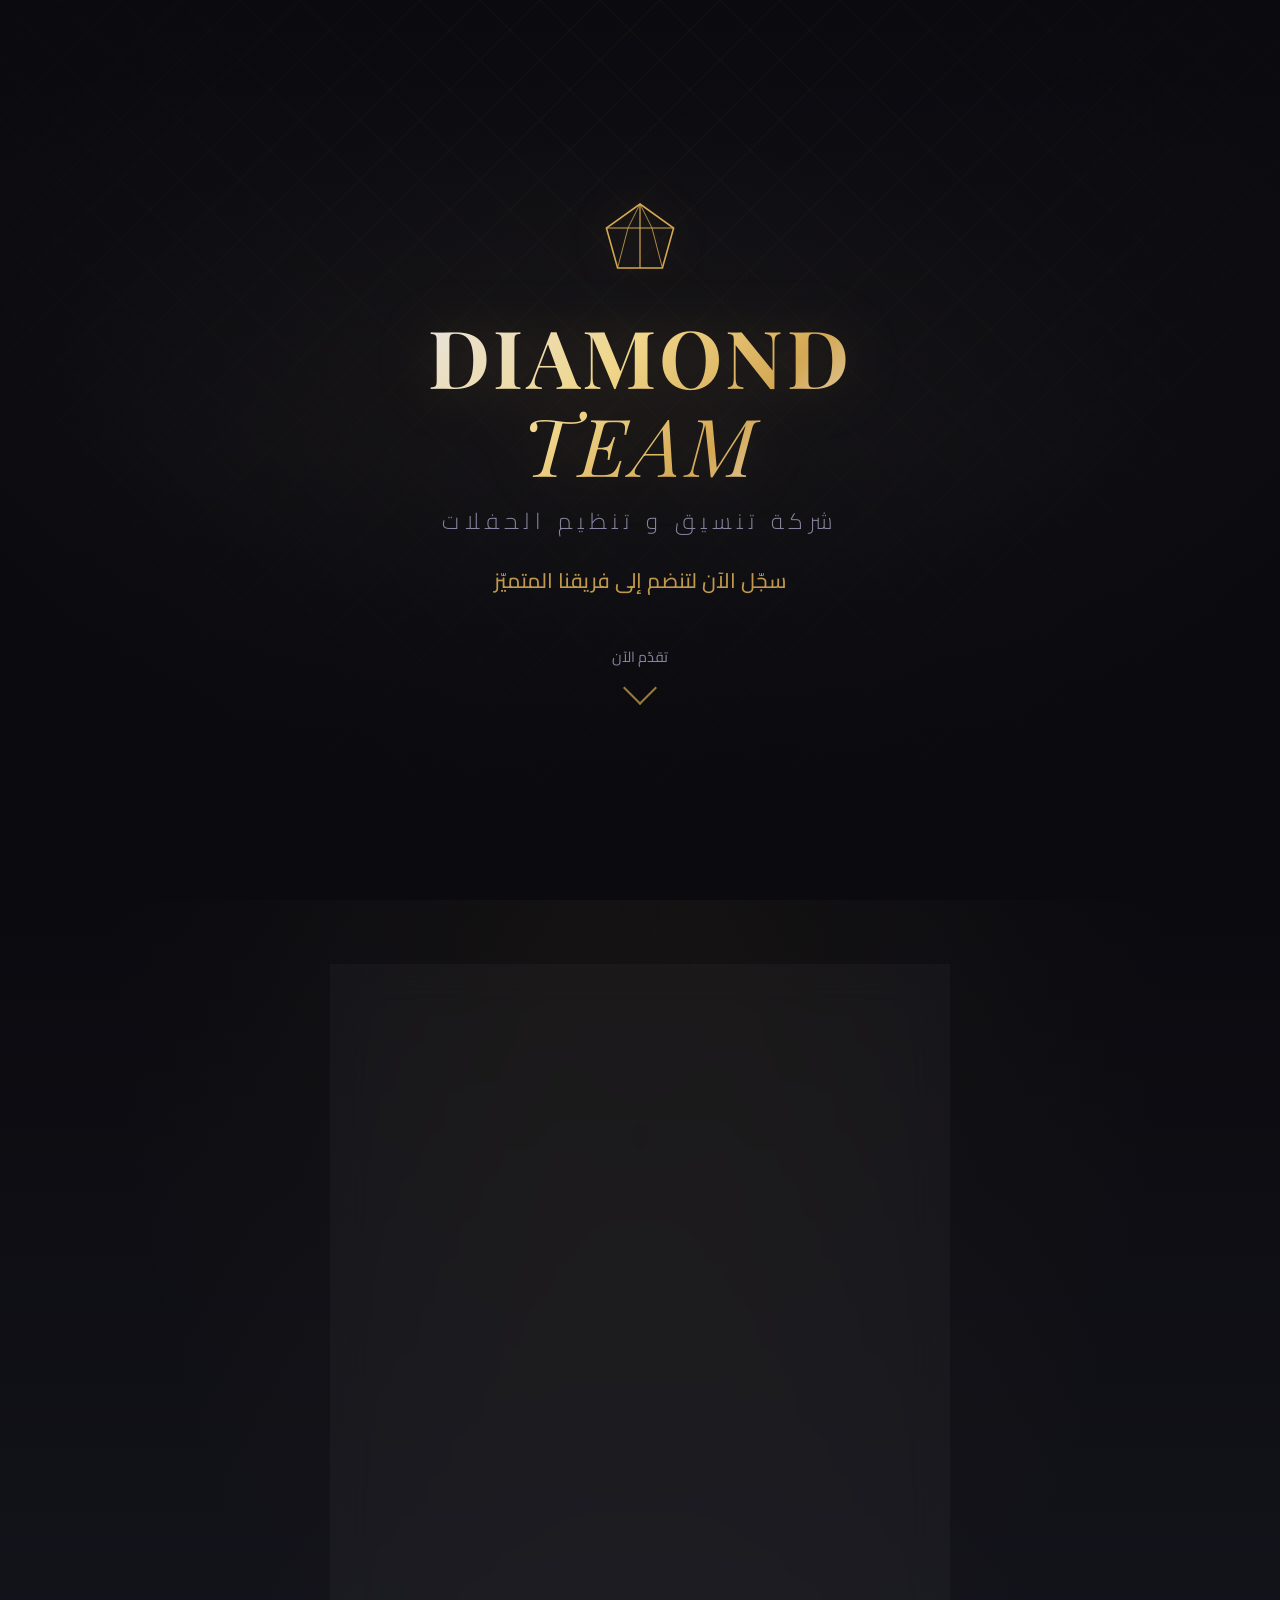
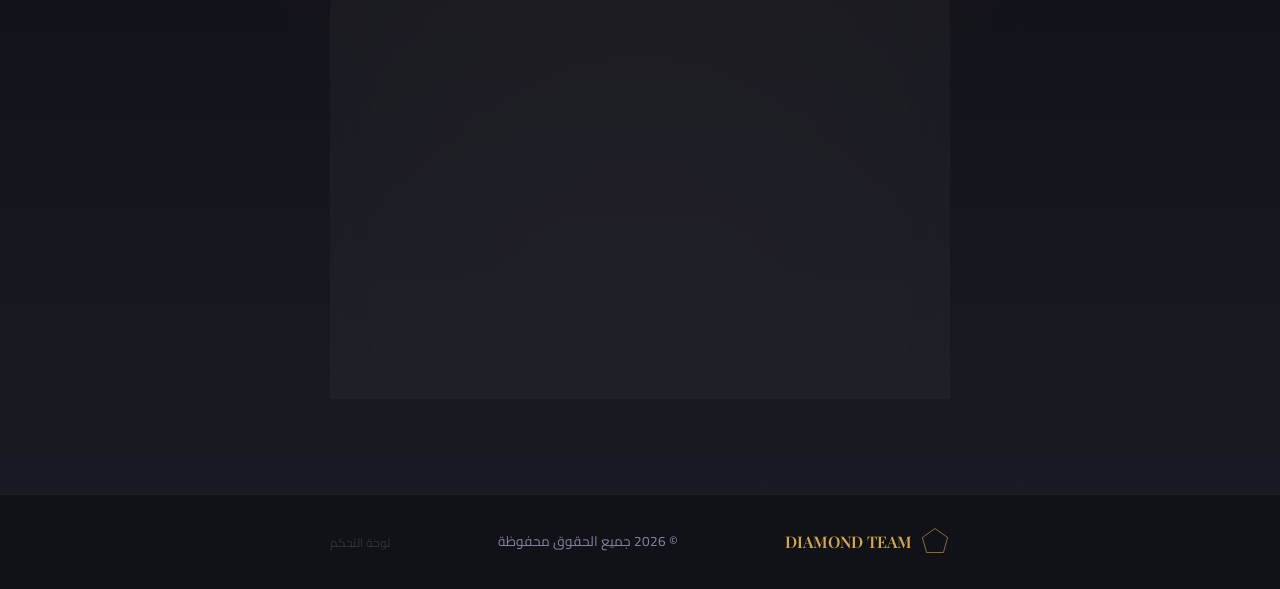
<file: index.html>
<!DOCTYPE html>
<html lang="ar" dir="rtl">
<head>
  <meta charset="UTF-8">
  <meta name="viewport" content="width=device-width, initial-scale=1.0">
  <meta http-equiv="Cache-Control" content="no-cache, no-store, must-revalidate">
  <meta http-equiv="Pragma" content="no-cache">
  <meta http-equiv="Expires" content="0">
  <title>DIAMOND TEAM | التقديم للانضمام</title>
  <link rel="preconnect" href="https://fonts.googleapis.com">
  <link rel="preconnect" href="https://fonts.gstatic.com" crossorigin>
  <link href="https://fonts.googleapis.com/css2?family=Playfair+Display:wght@400;600;700&family=Cairo:wght@300;400;500;600;700&display=swap" rel="stylesheet">
  <link rel="stylesheet" href="style.css?v=20260805">
</head>
<body>

  <div id="sparkle-container"></div>

  <section class="hero">
    <div class="overlay"></div>
    <div class="hero-content">
      <div class="logo">
        <svg viewBox="0 0 100 100" class="diamond-icon">
          <polygon points="50,5 92,35 78,85 22,85 8,35" fill="none" stroke="currentColor" stroke-width="2"/>
          <line x1="50" y1="5" x2="50" y2="85" stroke="currentColor" stroke-width="1.5"/>
          <line x1="8" y1="35" x2="92" y2="35" stroke="currentColor" stroke-width="1.5"/>
          <line x1="22" y1="85" x2="35" y2="35" stroke="currentColor" stroke-width="1"/>
          <line x1="78" y1="85" x2="65" y2="35" stroke="currentColor" stroke-width="1"/>
          <line x1="50" y1="5" x2="35" y2="35" stroke="currentColor" stroke-width="1"/>
          <line x1="50" y1="5" x2="65" y2="35" stroke="currentColor" stroke-width="1"/>
        </svg>
      </div>
      <h1 class="glow-text">DIAMOND <span>TEAM</span></h1>
      <p class="subtitle">شركة تنسيق و تنظيم الحفلات</p>
      <p class="tagline">سجّل الآن لتنضم إلى فريقنا المتميّز</p>
      <div class="scroll-indicator">
        <span>تقدّم الآن</span>
        <div class="arrow-down"></div>
      </div>
    </div>
  </section>

  <main>
    <div class="form-container">
      <div class="form-header">
        <h2>نموذج التقديم للمنظمين</h2>
        <p>املأ البيانات بدقة وسيتم التواصل معك في أقرب وقت</p>
      </div>

      <form id="application-form" novalidate data-netlify="true" name="applications" enctype="multipart/form-data">
        <input type="hidden" name="form-name" value="applications">
        <div class="form-group">
          <label for="fullName">الاسم الثلاثي</label>
          <div class="input-wrapper">
            <input type="text" id="fullName" name="fullName" placeholder="مثال: أحمد محمد علي" required minlength="6">
            <span class="focus-border"></span>
          </div>
          <small class="error-msg" id="nameError">يرجى إدخال الاسم الثلاثي الكامل</small>
        </div>

        <div class="form-row">
          <div class="form-group">
            <label for="phone">رقم الهاتف</label>
            <div class="input-wrapper">
              <input type="tel" id="phone" name="phone" placeholder="05xxxxxxxx" required pattern="^(05|06|07)[0-9]{8}$">
              <span class="focus-border"></span>
            </div>
            <small class="error-msg" id="phoneError">يرجى إدخال رقم هاتف صحيح</small>
          </div>

          <div class="form-group">
            <label for="idNumber">رقم الهوية</label>
            <div class="input-wrapper">
              <input type="text" id="idNumber" name="idNumber" placeholder="رقم الهوية أو هوية الزائر" required>
              <span class="focus-border"></span>
            </div>
            <small class="error-msg" id="idError">يرجى إدخال رقم الهوية</small>
          </div>
        </div>

        <div class="form-row">
          <div class="form-group">
            <label for="age">العمر</label>
            <div class="input-wrapper">
              <input type="number" id="age" name="age" placeholder="مثال: 22" required min="15" max="90">
              <span class="focus-border"></span>
            </div>
            <small class="error-msg" id="ageError">يرجى إدخال عمر صحيح</small>
          </div>

          <div class="form-group">
            <label for="center">المركز</label>
            <div class="input-wrapper">
              <select id="center" name="center" required>
                <option value="" disabled selected>اختر المركز</option>
                <option value="jeddah">مركز جدة</option>
                <option value="madinah">مركز المدينة المنورة</option>
              </select>
              <span class="focus-border"></span>
            </div>
            <small class="error-msg" id="centerError">يرجى اختيار المركز</small>
          </div>
        </div>

        <div class="form-group">
          <label for="email">البريد الإلكتروني</label>
          <div class="input-wrapper">
            <input type="email" id="email" name="email" placeholder="example@domain.com" required>
            <span class="focus-border"></span>
          </div>
          <small class="error-msg" id="emailError">يرجى إدخال بريد إلكتروني صحيح</small>
        </div>

        <div class="form-group">
          <label for="photo">صورة شخصية واضحة</label>
          <div class="file-upload" id="fileUpload">
            <div class="file-upload-content">
              <svg viewBox="0 0 24 24" class="upload-icon" width="48" height="48">
                <path d="M21 15v4a2 2 0 0 1-2 2H5a2 2 0 0 1-2-2v-4" fill="none" stroke="currentColor" stroke-width="1.5" stroke-linecap="round"/>
                <polyline points="17 8 12 3 7 8" fill="none" stroke="currentColor" stroke-width="1.5" stroke-linecap="round" stroke-linejoin="round"/>
                <line x1="12" y1="3" x2="12" y2="15" stroke="currentColor" stroke-width="1.5" stroke-linecap="round"/>
              </svg>
              <p>اسحب الصورة هنا أو <span>اختر ملف</span></p>
              <small>jpg, png, jpeg - أقصى حجم 5MB</small>
            </div>
            <input type="file" id="photo" name="photo" accept="image/jpeg,image/png,image/jpg" required>
          </div>
          <small class="error-msg" id="photoError">يرجى اختيار صورة واضحة</small>
          <div class="preview-container" id="previewContainer">
            <img id="photoPreview" alt="معاينة الصورة">
            <button type="button" id="removePhoto" class="remove-btn">إزالة</button>
          </div>
        </div>

        <button type="submit" id="submitBtn">
          <span class="btn-text">إرسال الطلب</span>
          <span class="btn-loader"></span>
        </button>
      </form>
    </div>

    <div class="success-overlay" id="successOverlay">
      <div class="success-card">
        <div class="success-icon">
          <svg viewBox="0 0 24 24" width="64" height="64">
            <path d="M22 11.08V12a10 10 0 1 1-5.93-9.14" fill="none" stroke="currentColor" stroke-width="2" stroke-linecap="round" stroke-linejoin="round"/>
            <polyline points="22 4 12 14.01 9 11.01" fill="none" stroke="currentColor" stroke-width="2" stroke-linecap="round" stroke-linejoin="round"/>
          </svg>
        </div>
        <h3>تم إرسال الطلب بنجاح!</h3>
        <p>سيتم مراجعة طلبك والتواصل معك قريباً</p>
        <button type="button" id="resetBtn">تقديم طلب جديد</button>
      </div>
    </div>
  </main>

  <footer>
    <div class="footer-content">
      <div class="footer-logo">
        <svg viewBox="0 0 100 100" width="30" height="30">
          <polygon points="50,5 92,35 78,85 22,85 8,35" fill="none" stroke="currentColor" stroke-width="2"/>
        </svg>
        <span>DIAMOND TEAM</span>
      </div>
      <p>© 2026 جميع الحقوق محفوظة</p>
      <a href="dashboard.html" class="admin-link">لوحة التحكم</a>
    </div>
  </footer>

  <script src="script.js?v=20260805"></script>
</body>
</html>
</file>
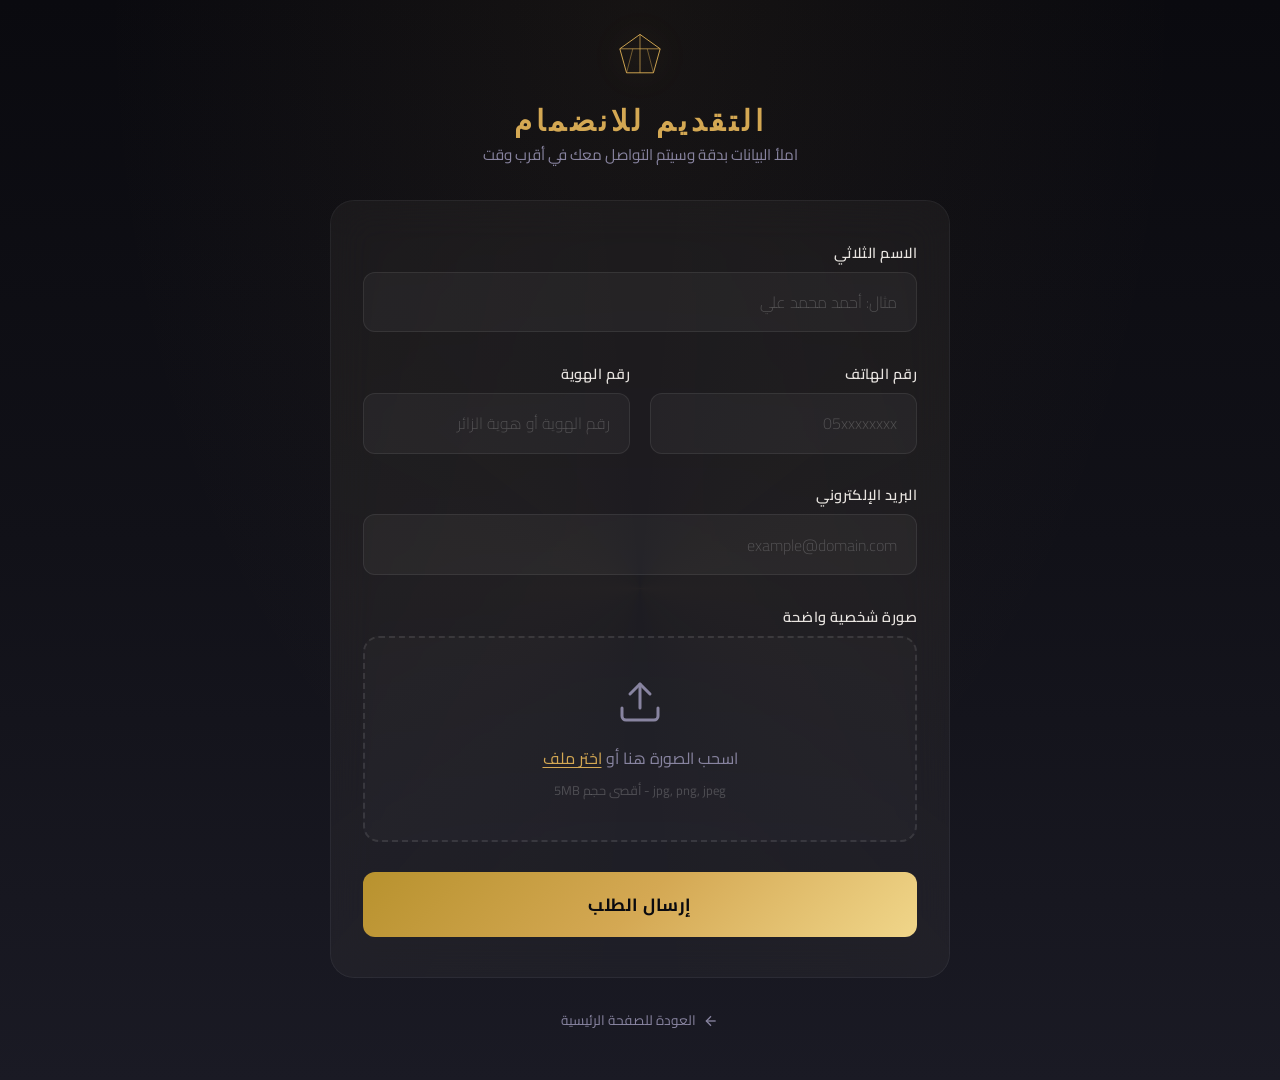
<file: register.html>
<!DOCTYPE html>
<html lang="ar" dir="rtl">
<head>
  <meta charset="UTF-8">
  <meta name="viewport" content="width=device-width, initial-scale=1.0">
  <title>DIAMOND TEAM | التقديم للانضمام</title>
  <link rel="preconnect" href="https://fonts.googleapis.com">
  <link rel="preconnect" href="https://fonts.gstatic.com" crossorigin>
  <link href="https://fonts.googleapis.com/css2?family=Playfair+Display:wght@400;600;700&family=Cairo:wght@300;400;500;600;700&display=swap" rel="stylesheet">
  <link rel="stylesheet" href="style.css">
  <style>
    body {
      display: flex;
      align-items: center;
      justify-content: center;
      min-height: 100vh;
      background:
        radial-gradient(ellipse at 50% 0%, rgba(212, 168, 83, 0.06) 0%, transparent 60%),
        linear-gradient(180deg, var(--dark) 0%, var(--dark-2) 50%, var(--dark-3) 100%);
      padding: 2rem 1rem;
    }
    .register-wrapper {
      width: 100%;
      max-width: 620px;
    }
    .register-header {
      text-align: center;
      margin-bottom: 2rem;
    }
    .register-header .diamond-small {
      width: 48px;
      height: 48px;
      color: var(--gold);
      margin-bottom: 1rem;
      filter: drop-shadow(0 0 15px rgba(212, 168, 83, 0.3));
    }
    .register-header h1 {
      font-family: 'Playfair Display', serif;
      font-size: 1.8rem;
      color: var(--gold);
      font-weight: 600;
    }
    .register-header p {
      color: var(--text-muted);
      margin-top: 0.5rem;
      font-size: 0.95rem;
    }
    .back-link {
      display: inline-flex;
      align-items: center;
      gap: 0.4rem;
      color: var(--text-muted);
      text-decoration: none;
      font-size: 0.85rem;
      margin-bottom: 1rem;
      transition: color 0.3s;
    }
    .back-link:hover { color: var(--gold); }
  </style>
</head>
<body>

  <div id="sparkle-container"></div>

  <div class="register-wrapper">
    <div class="register-header">
      <svg viewBox="0 0 100 100" class="diamond-small">
        <polygon points="50,5 92,35 78,85 22,85 8,35" fill="none" stroke="currentColor" stroke-width="2"/>
        <line x1="50" y1="5" x2="50" y2="85" stroke="currentColor" stroke-width="1.5"/>
        <line x1="8" y1="35" x2="92" y2="35" stroke="currentColor" stroke-width="1.5"/>
        <line x1="22" y1="85" x2="35" y2="35" stroke="currentColor" stroke-width="1"/>
        <line x1="78" y1="85" x2="65" y2="35" stroke="currentColor" stroke-width="1"/>
      </svg>
      <h1>التقديم للانضمام</h1>
      <p>املأ البيانات بدقة وسيتم التواصل معك في أقرب وقت</p>
    </div>

    <div class="form-container" style="animation:none;padding:2.5rem 2rem;">
      <form id="application-form" novalidate data-netlify="true" name="applications" enctype="multipart/form-data">
        <input type="hidden" name="form-name" value="applications">
        <div class="form-group">
          <label for="fullName">الاسم الثلاثي</label>
          <div class="input-wrapper">
            <input type="text" id="fullName" name="fullName" placeholder="مثال: أحمد محمد علي" required minlength="6">
            <span class="focus-border"></span>
          </div>
          <small class="error-msg" id="nameError">يرجى إدخال الاسم الثلاثي الكامل</small>
        </div>

        <div class="form-row">
          <div class="form-group">
            <label for="phone">رقم الهاتف</label>
            <div class="input-wrapper">
              <input type="tel" id="phone" name="phone" placeholder="05xxxxxxxx" required pattern="^(05|06|07)[0-9]{8}$">
              <span class="focus-border"></span>
            </div>
            <small class="error-msg" id="phoneError">يرجى إدخال رقم هاتف صحيح</small>
          </div>

          <div class="form-group">
            <label for="idNumber">رقم الهوية</label>
            <div class="input-wrapper">
              <input type="text" id="idNumber" name="idNumber" placeholder="رقم الهوية أو هوية الزائر" required>
              <span class="focus-border"></span>
            </div>
            <small class="error-msg" id="idError">يرجى إدخال رقم الهوية</small>
          </div>
        </div>

        <div class="form-group">
          <label for="email">البريد الإلكتروني</label>
          <div class="input-wrapper">
            <input type="email" id="email" name="email" placeholder="example@domain.com" required>
            <span class="focus-border"></span>
          </div>
          <small class="error-msg" id="emailError">يرجى إدخال بريد إلكتروني صحيح</small>
        </div>

        <div class="form-group">
          <label for="photo">صورة شخصية واضحة</label>
          <div class="file-upload" id="fileUpload">
            <div class="file-upload-content">
              <svg viewBox="0 0 24 24" class="upload-icon" width="48" height="48">
                <path d="M21 15v4a2 2 0 0 1-2 2H5a2 2 0 0 1-2-2v-4" fill="none" stroke="currentColor" stroke-width="1.5" stroke-linecap="round"/>
                <polyline points="17 8 12 3 7 8" fill="none" stroke="currentColor" stroke-width="1.5" stroke-linecap="round" stroke-linejoin="round"/>
                <line x1="12" y1="3" x2="12" y2="15" stroke="currentColor" stroke-width="1.5" stroke-linecap="round"/>
              </svg>
              <p>اسحب الصورة هنا أو <span>اختر ملف</span></p>
              <small>jpg, png, jpeg - أقصى حجم 5MB</small>
            </div>
            <input type="file" id="photo" name="photo" accept="image/jpeg,image/png,image/jpg" required>
          </div>
          <small class="error-msg" id="photoError">يرجى اختيار صورة واضحة</small>
          <div class="preview-container" id="previewContainer">
            <img id="photoPreview" alt="معاينة الصورة">
            <button type="button" id="removePhoto" class="remove-btn">إزالة</button>
          </div>
        </div>

        <button type="submit" id="submitBtn">
          <span class="btn-text">إرسال الطلب</span>
          <span class="btn-loader"></span>
        </button>
      </form>
    </div>

    <div style="text-align:center;margin-top:2rem;">
      <a href="index.html" class="back-link">
        <svg viewBox="0 0 24 24" width="16" height="16" fill="none" stroke="currentColor" stroke-width="2"><path d="M19 12H5"/><polyline points="12 19 5 12 12 5"/></svg>
        العودة للصفحة الرئيسية
      </a>
    </div>
  </div>

  <div class="success-overlay" id="successOverlay">
    <div class="success-card">
      <div class="success-icon">
        <svg viewBox="0 0 24 24" width="64" height="64">
          <path d="M22 11.08V12a10 10 0 1 1-5.93-9.14" fill="none" stroke="currentColor" stroke-width="2" stroke-linecap="round" stroke-linejoin="round"/>
          <polyline points="22 4 12 14.01 9 11.01" fill="none" stroke="currentColor" stroke-width="2" stroke-linecap="round" stroke-linejoin="round"/>
        </svg>
      </div>
      <h3>تم إرسال الطلب بنجاح!</h3>
      <p>سيتم مراجعة طلبك والتواصل معك قريباً</p>
      <button type="button" id="resetBtn">تقديم طلب جديد</button>
    </div>
  </div>

  <script src="script.js"></script>
</body>
</html>
</file>
<file: style.css>
*,
*::before,
*::after {
  margin: 0;
  padding: 0;
  box-sizing: border-box;
}

:root {
  --gold: #d4a853;
  --gold-light: #f0d68a;
  --gold-dark: #b8922e;
  --dark: #0a0a0f;
  --dark-2: #111118;
  --dark-3: #1a1a24;
  --dark-4: #24243a;
  --text: #e8e4e0;
  --text-muted: #8884a0;
  --error: #e74c3c;
  --success: #2ecc71;
  --glass: rgba(255, 255, 255, 0.03);
  --glass-border: rgba(255, 255, 255, 0.06);
}

html {
  scroll-behavior: smooth;
}

body {
  font-family: 'Cairo', sans-serif;
  background: var(--dark);
  color: var(--text);
  min-height: 100vh;
  overflow-x: hidden;
  line-height: 1.6;
}

#sparkle-container {
  position: fixed;
  inset: 0;
  pointer-events: none;
  z-index: 0;
  overflow: hidden;
}

.sparkle {
  position: absolute;
  width: 4px;
  height: 4px;
  background: var(--gold-light);
  border-radius: 50%;
  animation: sparkleFloat linear infinite;
  opacity: 0;
  box-shadow: 0 0 6px var(--gold-light), 0 0 12px var(--gold);
}

@keyframes sparkleFloat {
  0% {
    opacity: 0;
    transform: translateY(100vh) scale(0);
  }
  20% {
    opacity: 0.8;
  }
  80% {
    opacity: 0.6;
  }
  100% {
    opacity: 0;
    transform: translateY(-10vh) scale(1);
  }
}

.hero {
  position: relative;
  min-height: 100vh;
  display: flex;
  align-items: center;
  justify-content: center;
  overflow: hidden;
  background:
    radial-gradient(ellipse at 20% 50%, rgba(212, 168, 83, 0.08) 0%, transparent 60%),
    radial-gradient(ellipse at 80% 50%, rgba(212, 168, 83, 0.05) 0%, transparent 60%),
    linear-gradient(180deg, var(--dark) 0%, var(--dark-2) 50%, var(--dark) 100%);
}

.hero::before {
  content: '';
  position: absolute;
  inset: 0;
  background-image:
    linear-gradient(45deg, transparent 48%, rgba(212, 168, 83, 0.03) 50%, transparent 52%),
    linear-gradient(-45deg, transparent 48%, rgba(212, 168, 83, 0.03) 50%, transparent 52%);
  background-size: 60px 60px;
  animation: bgShift 20s linear infinite;
}

@keyframes bgShift {
  0% { background-position: 0 0; }
  100% { background-position: 60px 60px; }
}

.overlay {
  position: absolute;
  inset: 0;
  background:
    radial-gradient(circle at 50% 0%, transparent 0%, var(--dark) 80%);
  z-index: 1;
}

.hero-content {
  position: relative;
  z-index: 2;
  text-align: center;
  padding: 2rem;
  animation: fadeInUp 1.2s ease-out;
}

@keyframes fadeInUp {
  from {
    opacity: 0;
    transform: translateY(40px);
  }
  to {
    opacity: 1;
    transform: translateY(0);
  }
}

.logo {
  margin-bottom: 1.5rem;
}

.diamond-icon {
  width: 80px;
  height: 80px;
  color: var(--gold);
  filter: drop-shadow(0 0 20px rgba(212, 168, 83, 0.3));
  animation: diamondPulse 3s ease-in-out infinite;
}

@keyframes diamondPulse {
  0%, 100% {
    filter: drop-shadow(0 0 20px rgba(212, 168, 83, 0.3));
    transform: scale(1);
  }
  50% {
    filter: drop-shadow(0 0 40px rgba(212, 168, 83, 0.6));
    transform: scale(1.05);
  }
}

h1 {
  font-family: 'Playfair Display', serif;
  font-size: clamp(2.5rem, 8vw, 5rem);
  font-weight: 700;
  letter-spacing: 4px;
  line-height: 1.1;
}

h1 span {
  display: block;
  font-weight: 400;
  font-style: italic;
  color: var(--gold);
}

.glow-text {
  background: linear-gradient(135deg, var(--text) 0%, var(--gold-light) 40%, var(--gold) 70%, var(--text) 100%);
  -webkit-background-clip: text;
  -webkit-text-fill-color: transparent;
  background-clip: text;
  text-shadow: none;
  filter: drop-shadow(0 0 30px rgba(212, 168, 83, 0.2));
}

.subtitle {
  font-size: clamp(1rem, 2.5vw, 1.4rem);
  color: var(--text-muted);
  letter-spacing: 6px;
  text-transform: uppercase;
  margin-top: 1rem;
  font-weight: 300;
}

.tagline {
  font-size: clamp(1.1rem, 2vw, 1.3rem);
  color: var(--gold);
  margin-top: 1.5rem;
  font-weight: 500;
  opacity: 0.9;
}

.scroll-indicator {
  margin-top: 3rem;
  display: flex;
  flex-direction: column;
  align-items: center;
  gap: 0.5rem;
  color: var(--text-muted);
  font-size: 0.9rem;
}

.arrow-down {
  width: 24px;
  height: 24px;
  border-right: 2px solid var(--gold);
  border-bottom: 2px solid var(--gold);
  transform: rotate(45deg);
  animation: arrowBounce 2s ease-in-out infinite;
  opacity: 0.7;
}

@keyframes arrowBounce {
  0%, 100% { transform: rotate(45deg) translateY(0); }
  50% { transform: rotate(45deg) translateY(8px); }
}

main {
  position: relative;
  z-index: 1;
  padding: 4rem 1rem 6rem;
  background:
    radial-gradient(ellipse at 50% 0%, rgba(212, 168, 83, 0.05) 0%, transparent 60%),
    linear-gradient(180deg, var(--dark) 0%, var(--dark-2) 50%, var(--dark-3) 100%);
}

.form-container {
  max-width: 620px;
  margin: 0 auto;
  background: var(--glass);
  backdrop-filter: blur(20px);
  -webkit-backdrop-filter: blur(20px);
  border: 1px solid var(--glass-border);
  border-radius: 24px;
  padding: 3rem 2.5rem;
  animation: fadeInUp 1s ease-out 0.3s both;
  position: relative;
  overflow: hidden;
}

.form-container::before {
  content: '';
  position: absolute;
  top: -50%;
  left: -50%;
  width: 200%;
  height: 200%;
  background: conic-gradient(from 0deg, transparent, rgba(212, 168, 83, 0.03), transparent, rgba(212, 168, 83, 0.03), transparent);
  animation: rotateBg 15s linear infinite;
  pointer-events: none;
}

@keyframes rotateBg {
  0% { transform: rotate(0deg); }
  100% { transform: rotate(360deg); }
}

.form-header {
  text-align: center;
  margin-bottom: 2.5rem;
  position: relative;
  z-index: 1;
}

.form-header h2 {
  font-family: 'Playfair Display', serif;
  font-size: 1.8rem;
  color: var(--gold);
  font-weight: 600;
}

.form-header p {
  color: var(--text-muted);
  margin-top: 0.5rem;
  font-size: 0.95rem;
}

form {
  position: relative;
  z-index: 1;
}

.form-row {
  display: grid;
  grid-template-columns: 1fr 1fr;
  gap: 1.2rem;
}

.form-group {
  margin-bottom: 1.5rem;
}

label {
  display: block;
  font-size: 0.9rem;
  font-weight: 600;
  color: var(--text);
  margin-bottom: 0.5rem;
  letter-spacing: 0.5px;
}

.input-wrapper {
  position: relative;
}

input[type="text"],
input[type="tel"],
input[type="email"],
input[type="number"],
select {
  width: 100%;
  padding: 0.9rem 1.2rem;
  background: rgba(255, 255, 255, 0.04);
  border: 1px solid rgba(255, 255, 255, 0.08);
  border-radius: 12px;
  color: var(--text);
  font-family: 'Cairo', sans-serif;
  font-size: 1rem;
  transition: all 0.3s ease;
  outline: none;
  direction: rtl;
}

select {
  appearance: none;
  cursor: pointer;
}

select option {
  background: var(--dark-2, #111118);
  color: var(--text);
}

input::placeholder {
  color: rgba(255, 255, 255, 0.2);
  font-weight: 300;
}

input:hover {
  border-color: rgba(212, 168, 83, 0.3);
  background: rgba(255, 255, 255, 0.06);
}

input:focus {
  border-color: var(--gold);
  background: rgba(255, 255, 255, 0.06);
  box-shadow: 0 0 0 3px rgba(212, 168, 83, 0.1), 0 0 20px rgba(212, 168, 83, 0.05);
}

.focus-border {
  position: absolute;
  bottom: 0;
  left: 50%;
  width: 0;
  height: 2px;
  background: linear-gradient(90deg, transparent, var(--gold), transparent);
  transition: all 0.4s ease;
  border-radius: 2px;
}

input:focus ~ .focus-border {
  left: 10%;
  width: 80%;
}

.error-msg {
  display: block;
  font-size: 0.78rem;
  color: var(--error);
  margin-top: 0.35rem;
  opacity: 0;
  transform: translateY(-4px);
  transition: all 0.3s ease;
  height: 0;
  overflow: hidden;
}

.error-msg.visible {
  opacity: 1;
  transform: translateY(0);
  height: 1.2rem;
}

input.error {
  border-color: var(--error);
  box-shadow: 0 0 0 3px rgba(231, 76, 60, 0.1);
}

input.success {
  border-color: var(--success);
  box-shadow: 0 0 0 3px rgba(46, 204, 113, 0.1);
}

.file-upload {
  position: relative;
  border: 2px dashed rgba(255, 255, 255, 0.1);
  border-radius: 16px;
  padding: 2.5rem 1.5rem;
  text-align: center;
  cursor: pointer;
  transition: all 0.3s ease;
  background: rgba(255, 255, 255, 0.02);
}

.file-upload:hover,
.file-upload.dragover {
  border-color: var(--gold);
  background: rgba(212, 168, 83, 0.05);
  box-shadow: 0 0 30px rgba(212, 168, 83, 0.05);
}

.file-upload-content {
  pointer-events: none;
}

.upload-icon {
  color: var(--text-muted);
  margin-bottom: 0.8rem;
  transition: all 0.3s ease;
}

.file-upload:hover .upload-icon {
  color: var(--gold);
  transform: translateY(-4px);
}

.file-upload-content p {
  color: var(--text-muted);
  font-size: 1rem;
}

.file-upload-content p span {
  color: var(--gold);
  text-decoration: underline;
  text-underline-offset: 3px;
}

.file-upload-content small {
  display: block;
  color: rgba(255, 255, 255, 0.2);
  margin-top: 0.5rem;
  font-size: 0.8rem;
}

.file-upload input[type="file"] {
  position: absolute;
  inset: 0;
  opacity: 0;
  cursor: pointer;
}

.file-upload.has-file {
  border-color: var(--success);
  background: rgba(46, 204, 113, 0.03);
}

.preview-container {
  margin-top: 1rem;
  display: none;
  position: relative;
  border-radius: 12px;
  overflow: hidden;
  max-width: 200px;
}

.preview-container.visible {
  display: block;
}

.preview-container img {
  width: 100%;
  height: 200px;
  object-fit: cover;
  border-radius: 12px;
  border: 2px solid var(--glass-border);
}

.remove-btn {
  position: absolute;
  top: 0.5rem;
  right: 0.5rem;
  background: rgba(231, 76, 60, 0.9);
  color: white;
  border: none;
  padding: 0.3rem 0.8rem;
  border-radius: 6px;
  cursor: pointer;
  font-family: 'Cairo', sans-serif;
  font-size: 0.8rem;
  transition: all 0.2s;
}

.remove-btn:hover {
  background: var(--error);
  transform: scale(1.05);
}

button[type="submit"] {
  width: 100%;
  padding: 1rem;
  background: linear-gradient(135deg, var(--gold-dark), var(--gold), var(--gold-light));
  color: var(--dark);
  border: none;
  border-radius: 12px;
  font-family: 'Cairo', sans-serif;
  font-size: 1.1rem;
  font-weight: 700;
  cursor: pointer;
  transition: all 0.3s ease;
  position: relative;
  overflow: hidden;
  letter-spacing: 0.5px;
}

button[type="submit"]::before {
  content: '';
  position: absolute;
  inset: 0;
  background: linear-gradient(135deg, var(--gold-light), var(--gold), var(--gold-dark));
  opacity: 0;
  transition: opacity 0.3s ease;
}

button[type="submit"]:hover::before {
  opacity: 1;
}

button[type="submit"]:hover {
  transform: translateY(-2px);
  box-shadow: 0 10px 40px rgba(212, 168, 83, 0.3);
}

button[type="submit"]:active {
  transform: translateY(0);
}

.btn-text,
.btn-loader {
  position: relative;
  z-index: 1;
}

.btn-loader {
  display: none;
  width: 22px;
  height: 22px;
  border: 3px solid rgba(0, 0, 0, 0.2);
  border-top-color: var(--dark);
  border-radius: 50%;
  margin: 0 auto;
}

button[type="submit"].loading .btn-text {
  display: none;
}

button[type="submit"].loading .btn-loader {
  display: block;
  animation: spin 0.8s linear infinite;
}

@keyframes spin {
  to { transform: rotate(360deg); }
}

.success-overlay {
  position: fixed;
  inset: 0;
  background: rgba(0, 0, 0, 0.8);
  backdrop-filter: blur(12px);
  display: none;
  align-items: center;
  justify-content: center;
  z-index: 1000;
  padding: 1rem;
}

.success-overlay.visible {
  display: flex;
}

.success-card {
  background: var(--dark-3);
  border: 1px solid var(--glass-border);
  border-radius: 24px;
  padding: 3rem 2.5rem;
  text-align: center;
  max-width: 420px;
  width: 100%;
  animation: popIn 0.5s cubic-bezier(0.175, 0.885, 0.32, 1.275);
}

@keyframes popIn {
  0% {
    opacity: 0;
    transform: scale(0.8);
  }
  100% {
    opacity: 1;
    transform: scale(1);
  }
}

.success-icon {
  color: var(--success);
  margin-bottom: 1.5rem;
  animation: successBounce 0.6s ease-out 0.3s both;
}

@keyframes successBounce {
  0% {
    opacity: 0;
    transform: scale(0) rotate(-15deg);
  }
  60% {
    transform: scale(1.1) rotate(3deg);
  }
  100% {
    opacity: 1;
    transform: scale(1) rotate(0);
  }
}

.success-card h3 {
  font-family: 'Playfair Display', serif;
  font-size: 1.6rem;
  color: var(--gold);
  margin-bottom: 0.5rem;
}

.success-card p {
  color: var(--text-muted);
  margin-bottom: 2rem;
}

#resetBtn {
  padding: 0.8rem 2.5rem;
  background: transparent;
  border: 1px solid var(--gold);
  color: var(--gold);
  border-radius: 10px;
  font-family: 'Cairo', sans-serif;
  font-size: 1rem;
  font-weight: 600;
  cursor: pointer;
  transition: all 0.3s ease;
}

#resetBtn:hover {
  background: rgba(212, 168, 83, 0.1);
  box-shadow: 0 0 30px rgba(212, 168, 83, 0.1);
}

footer {
  position: relative;
  z-index: 1;
  border-top: 1px solid var(--glass-border);
  padding: 2rem 1rem;
  background: var(--dark-2);
}

.footer-content {
  max-width: 620px;
  margin: 0 auto;
  display: flex;
  align-items: center;
  justify-content: space-between;
  color: var(--text-muted);
  font-size: 0.85rem;
}

.footer-logo {
  display: flex;
  align-items: center;
  gap: 0.5rem;
  color: var(--gold);
  font-family: 'Playfair Display', serif;
  font-weight: 600;
  font-size: 1rem;
}

.admin-link {
  color: rgba(255,255,255,0.15);
  text-decoration: none;
  font-size: 0.75rem;
  transition: color 0.3s ease;
}

.admin-link:hover {
  color: var(--gold);
}

@media (max-width: 640px) {
  .form-container {
    padding: 2rem 1.2rem;
    border-radius: 16px;
  }

  .form-row {
    grid-template-columns: 1fr;
    gap: 0;
  }

  .form-header h2 {
    font-size: 1.4rem;
  }

  .hero-content {
    padding: 1.5rem;
  }

  .diamond-icon {
    width: 60px;
    height: 60px;
  }

  .success-card {
    padding: 2rem 1.5rem;
  }

  .footer-content {
    flex-direction: column;
    gap: 0.5rem;
    text-align: center;
  }
}
</file>
